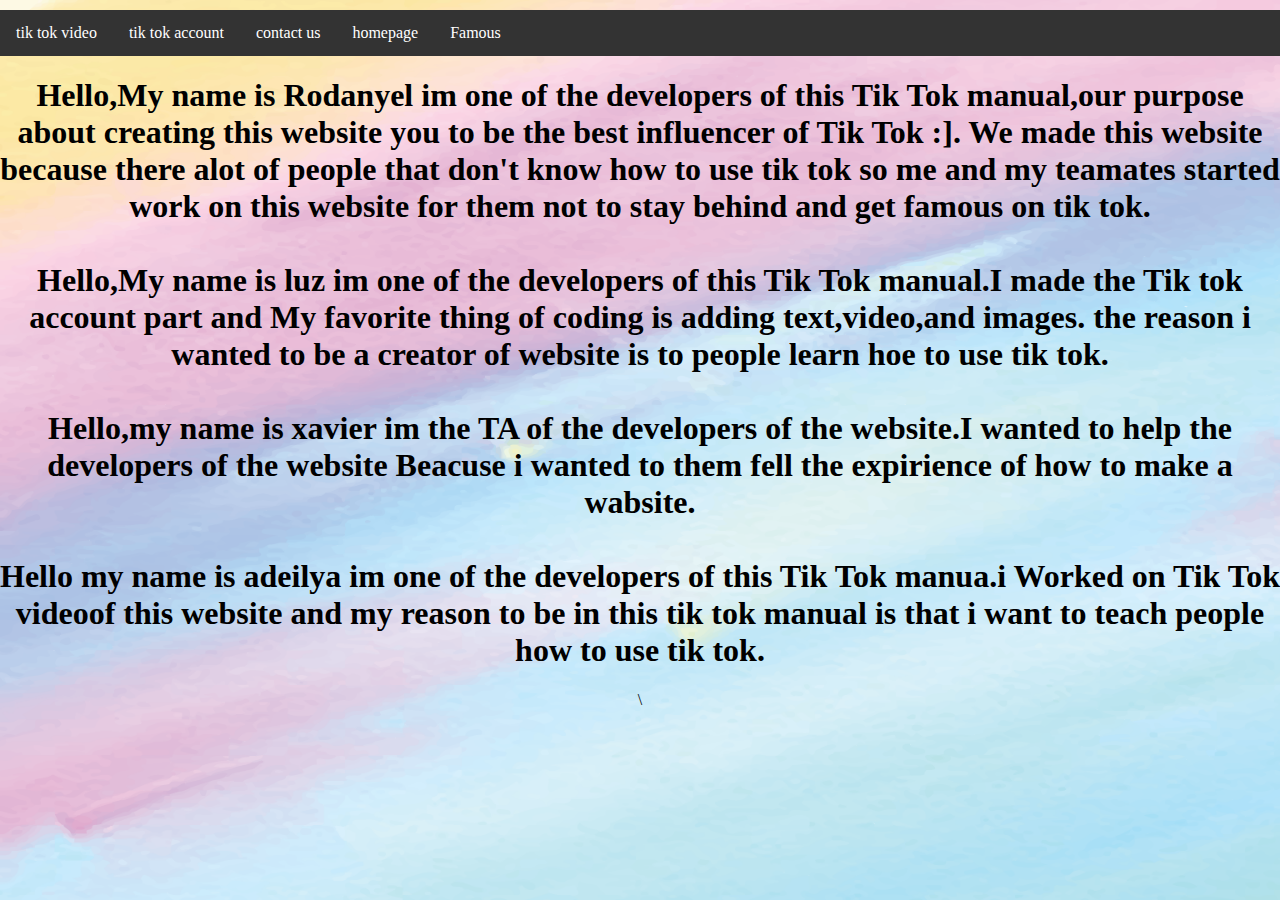
<file: about us.html>
<html>
<head>
    <title>About us</title>
</head>
<body>
    <ul>
        <li><a href="howtomake.html">tik tok video</a></li>
        <li><a href="howtocreateatiktokacount.html">tik tok account</a></li>
        <li><a href="contact us.html">contact us</a></li>
        <li><a href="homepage.html">homepage</a></li>
        <li><a href="famous.html">Famous</a></li>
        
        
        
    </ul>

   
      
    <h1>Hello,My name is Rodanyel im one of the developers of this Tik Tok manual,our purpose about creating this website you to be the best influencer of Tik Tok :].
        We made this website because there alot of people that don't know how to use tik tok so me and my teamates started work on this website for them not to stay behind and get famous on tik tok.
    <br><br>
       Hello,My name is luz im one of the developers of this Tik Tok manual.I made the Tik tok account part and My favorite thing of coding is adding text,video,and images.
        the reason i wanted to be a creator of website is to people learn hoe to use tik tok.
    <br><br>
        Hello,my name is xavier im the TA of the developers of the website.I wanted to help the developers of the website Beacuse i wanted to them fell the expirience of how to make a wabsite.
    <br><br>
        Hello my name is adeilya  im one of the developers of this Tik Tok manua.i Worked on Tik Tok videoof this website and
        my reason to be in this tik tok manual is that i want to teach people how to use tik tok.
    </h1>




\



</body>














<link rel="stylesheet" href="about us.css">



































































































































































































































































































































































































































































































































































































































































































































































































































































































































































































































</html>
</file>
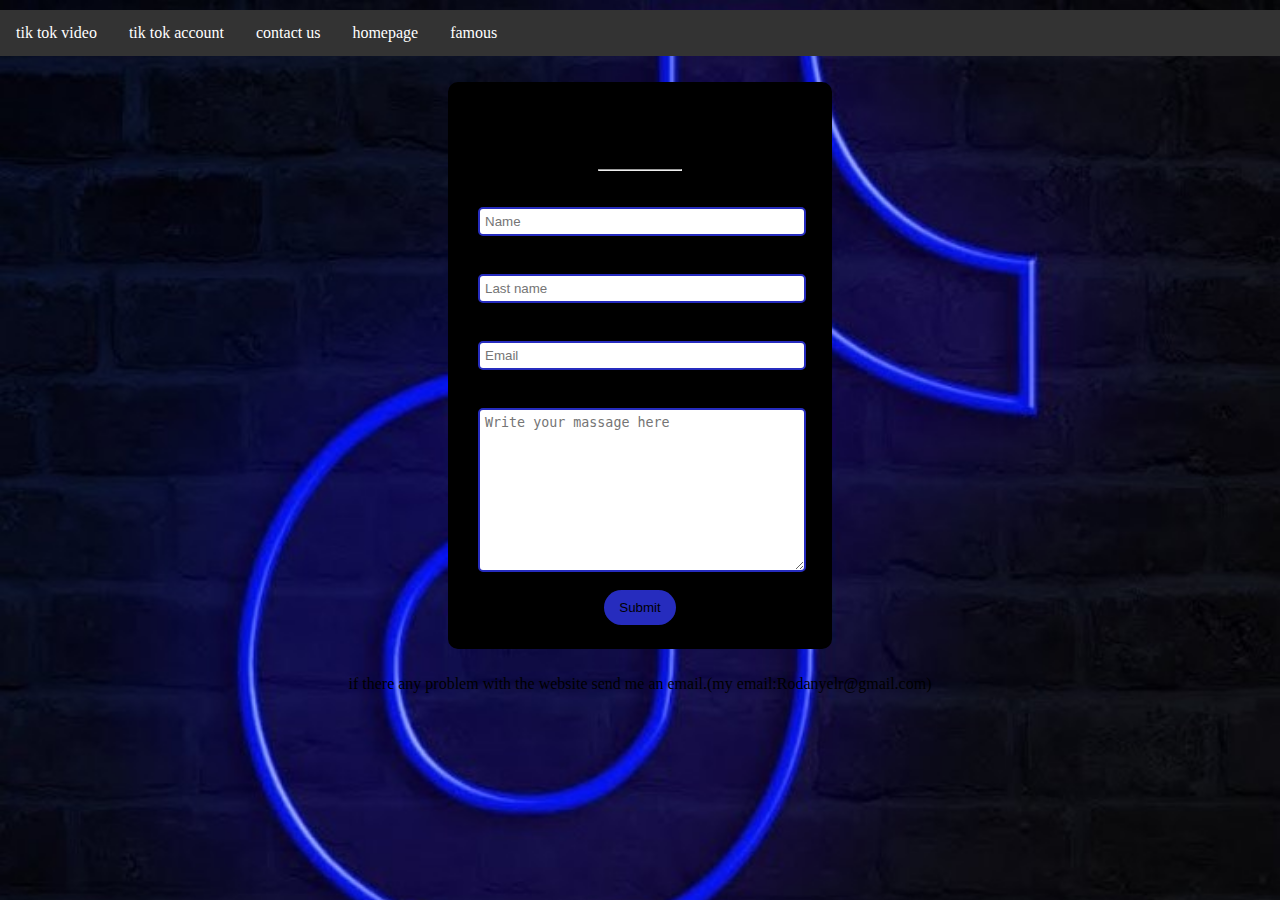
<file: contact us.html>
<html>
<head>
    <title>contact us</title>
</head>
<body>
    <ul>
        <li><a href="howtomake.html">tik tok video</a></li>
        <li><a href="howtocreateatiktokacount.html">tik tok account</a></li>
        <li><a href="contact us.html">contact us</a></li>
        <li><a href="homepage.html">homepage</a></li>
         <li> <a href="famous.html">famous</a></li>
        
        
        
    </ul>
    <div class="contectform">
        <form action="">
            <h1>Contect us</h1>
            <hr>
            <p>First Name&nbsp; <input type="text" placeholder="Name" name="fname" id="fname" required></p>
            <p>last Name&nbsp; <input type="text" placeholder="Last name" name="lname" id="lname" required></p>
            <p>Email&nbsp;<input type="email" placeholder="Email" name="email" id="email" required></p>
            <p>Massage&nbsp; <textarea placeholder="Write your massage here" name="massage" id="massage" cols="30"
                    rows="10"></textarea></p>
            <p class="button"> <input type="submit"></p>
        </form>
    </div>
<p>if there any problem with the website send me an email.(my email:Rodanyelr@gmail.com)</p>
</div></p>
</body>



<link rel="stylesheet" href="contact us.css">












































































































</html>
</file>
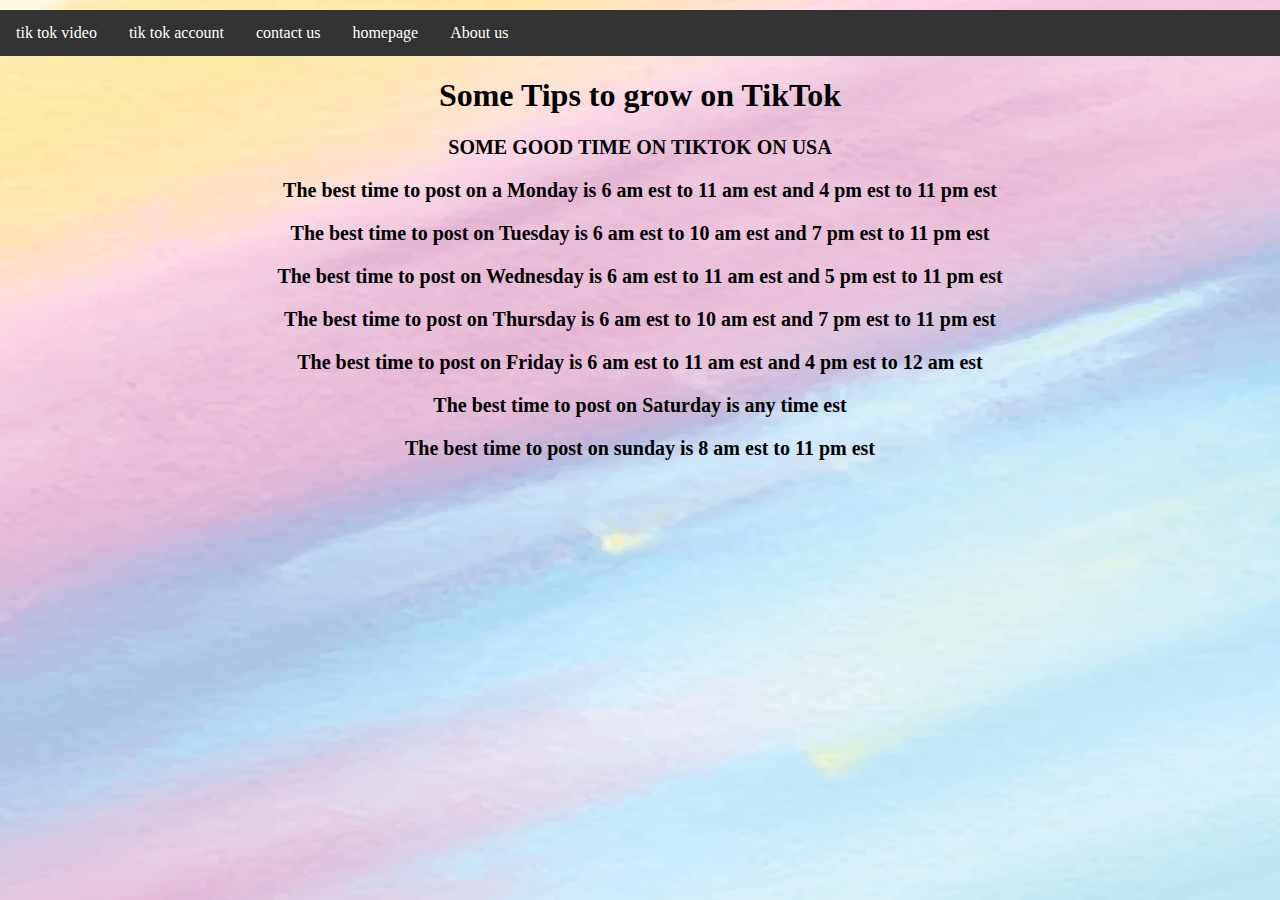
<file: famous.html>
<html>
    <head>
        <title>Some Tips</title>
    </head>
    <body>
        <ul>
            <li><a href="howtomake.html">tik tok video</a></li>
            <li><a href="howtocreateatiktokacount.html">tik tok account</a></li>
            <li><a href="contact us.html">contact us</a></li>
            <li><a href="homepage.html">homepage</a></li>
             <li> <a href="about us.html">About us</a></li>
            
            
            
        </ul>

        <h1>Some Tips to grow on TikTok</h1>
 <b><p>SOME GOOD TIME ON TIKTOK ON USA </p></b>
 
<b><p> The best time to post on a Monday is 6 am est to 11 am est and 4 pm est to 11 pm est</p>
<p>The best time to post on Tuesday is 6 am est to 10 am est and 7 pm est to 11 pm est</p>
<p>The best time to post on Wednesday is 6 am est  to 11 am est and 5 pm est to 11 pm est </p>
<p>The best time to post on Thursday is 6 am est to 10 am est and 7 pm est to 11 pm est  </p>
<p>The best time to post on Friday is 6 am est to 11 am est and 4 pm est to 12 am est</p>
<p>The best time to post on Saturday is any time est </p>
<p>The best time to post on sunday is 8 am est to 11 pm est</p></b>



<link rel="stylesheet" href="famous.css">














































































    </body>
    <link rel="stylesheet" href="famous.css">
























































































































</html>
</file>
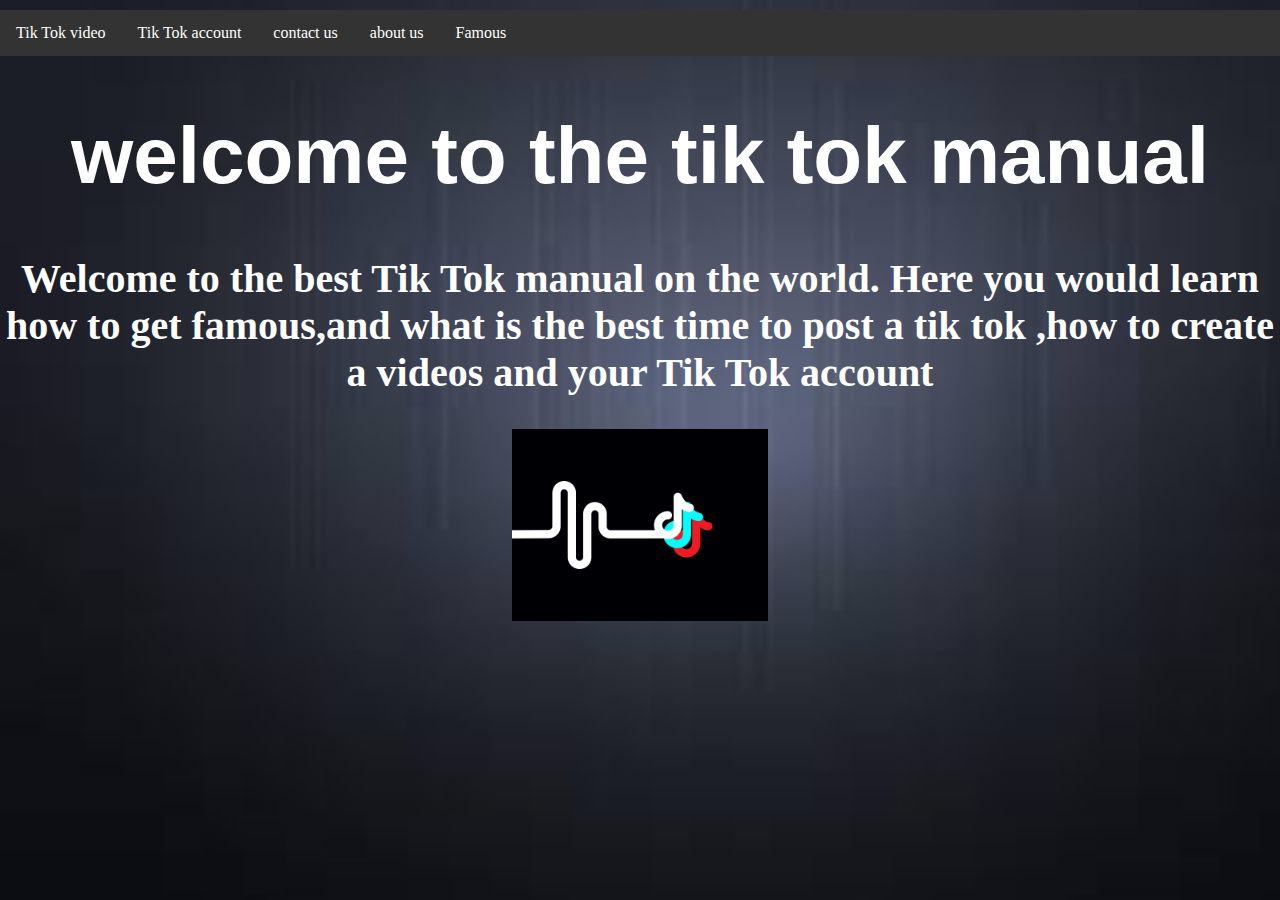
<file: homepage.html>
<html>
<head>
 <title>tik tok manual</title>
</head>
<body>
<ul>
<li><a href="howtomake.html">Tik Tok video</a></li>
<li><a href="howtocreateatiktokacount.html">Tik Tok account</a></li>
<li><a href="contact us.html">contact us</a></li>
<li><a href="about us.html">about us</a></li>
<li><a href="famous.html">Famous</a></li>



</ul>
   
 <h1>welcome to the tik tok manual</h1>
 <h2>Welcome to the best Tik Tok manual on the world. Here you would learn how to get famous,and what is the best time to post a tik tok <i class="fa fa-viadeo" aria-hidden="true"></i> ,how to create a videos and your Tik Tok account</h2>

 
 <img src="homepageimage.jpg" length=20% width="20%">
</body>




<link rel="stylesheet" href="homepage.css">


   
   

  
 



                     


                                        
                                        
  










































































</html>
</file>
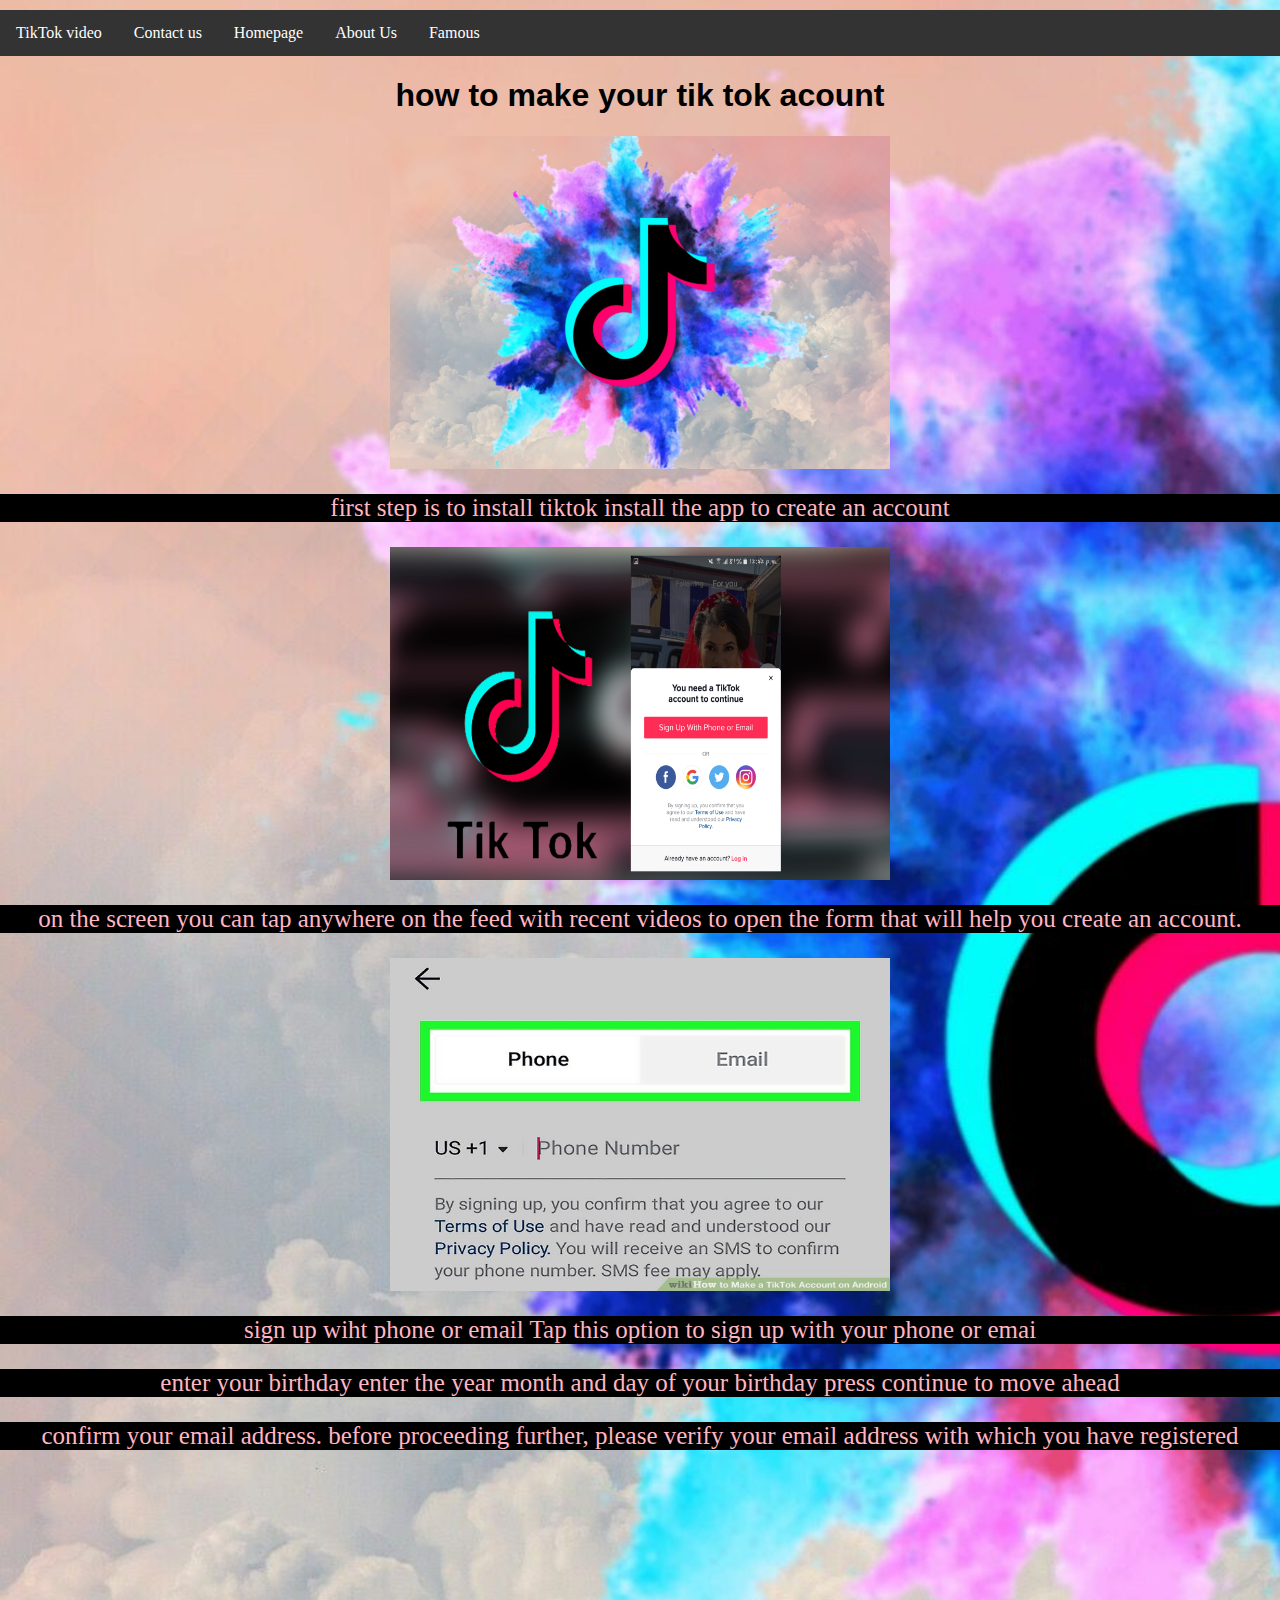
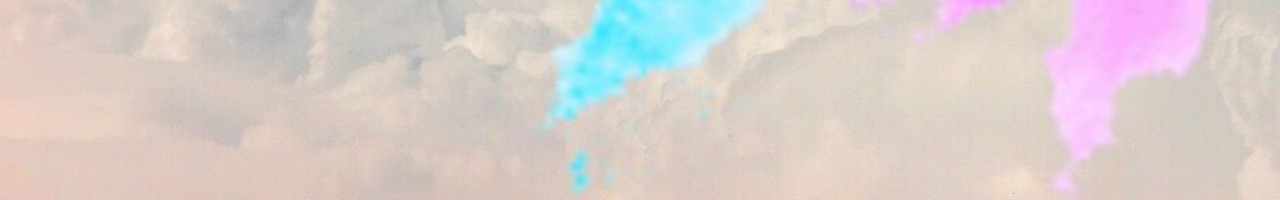
<file: howtocreateatiktokacount.html>
<html> 
<head> 
<title>how to createa a tik tok acoun</title>
</head>
<body> 
        <ul>
                <li><a href="howtomake.html">TikTok video</a></li>
                <li><a href="contact us.html">Contact us</a></li>
                <li><a href="homepage.html">Homepage</a></li>
                <li><a href="about us.html">About Us</a></li>
                <li><a href="famous.html">Famous</a></li>
            </ul>

            
                 
         <h1>how to make your tik tok acount</h1>



                 <img src="ttcl.jpg" width="500" height="333">
  


<p> first step  is to install tiktok install the app to create an account </p>
<img src="ttl.jpg" width="500" height="333">
                
           
                                       
      
<p> on the screen you can tap anywhere on the feed with recent videos to open the form that will help you create an account.</p>
<img src="acc.jpg" width="500" height="333">
                        
                         



        


        <p> sign up wiht phone or email Tap this option to sign up with your phone or emai </p>





<p>enter your birthday enter the year  month and day of your birthday press continue to move ahead </p>
 
<p>confirm your email address. before proceeding further, please verify your email address with which you have registered</p>



<link rel="stylesheet" href="htcta.css">


<iframe width="560" height="315" src="https://www.youtube.com/embed/hHi8pforHgc" title="YouTube video player" frameborder="0" allow="accelerometer; autoplay; clipboard-write; encrypted-media; gyroscope; picture-in-picture" allowfullscreen></iframe>










































































</body>







































































</html>
</file>
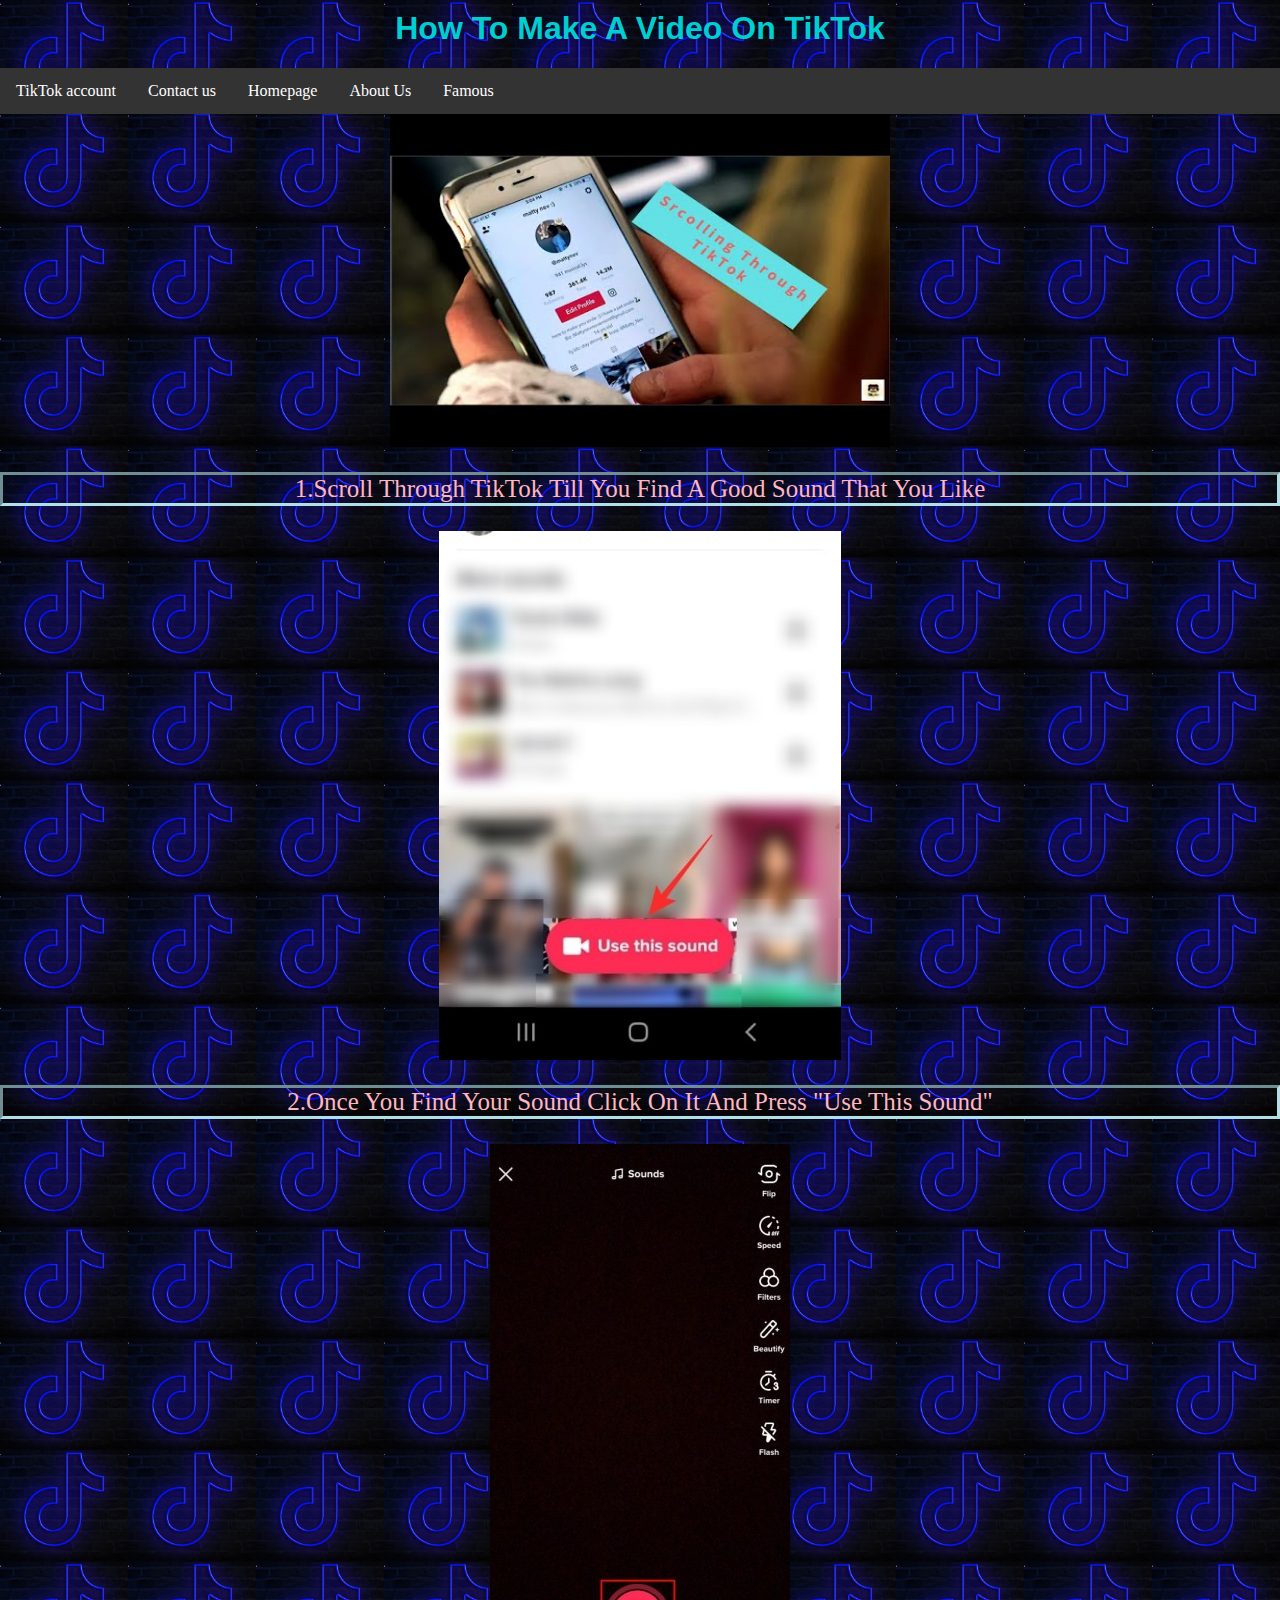
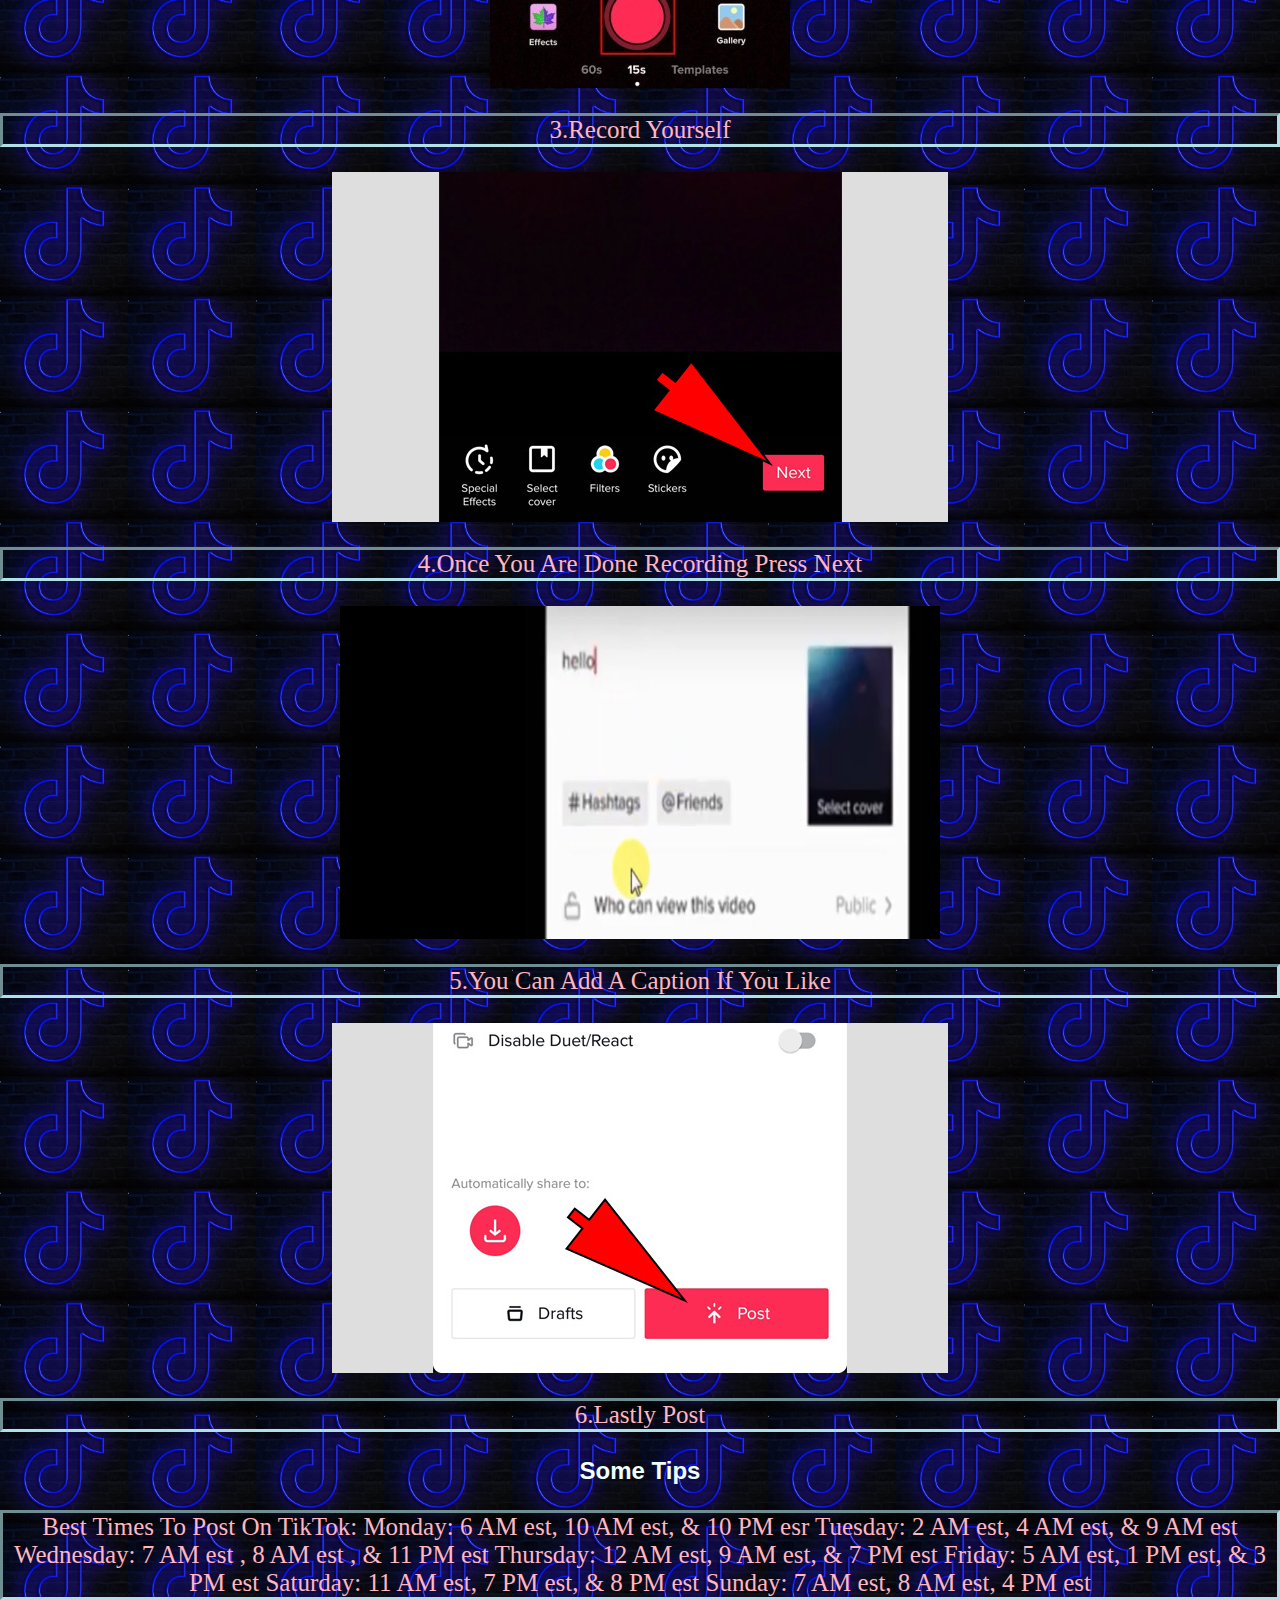
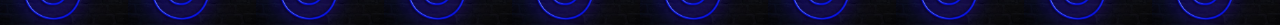
<file: howtomake.html>
<html>
<head>
<title>how to make a TikTok </title>
</head>
<h1>How To Make A Video On TikTok </h1>
<body>
    
    <ul>
        <li><a href="howtocreateatiktokacount.html">TikTok account</a></li>
        <li><a href="contact us.html">Contact us</a></li>
        <li><a href="homepage.html">Homepage</a></li>
        <li><a href="about us.html">About Us</a></li>
        <li><a href="famous.html">Famous</a></li>
    </ul>
   

<img src="scroll through tiktok.jpg" width="500" height="333">
<p>1.Scroll Through TikTok Till You Find A Good Sound That You Like </p>
<img src="use this sound.jpeg">
<p>2.Once You Find Your Sound Click On It And Press "Use This Sound"</p>
<img src="record yourself.jpg">
<p>3.Record Yourself</p>
<img src="next.jpg">
<p>4.Once You Are Done Recording Press Next</p>
<img src="caption.jpg" width="600" height="333" >
<p>5.You Can Add A Caption If You Like </p>
<img src="post.jpg">
<p>6.Lastly Post </p>





<link rel="stylesheet" href="howtomake.css">





</body>
<link rel="stylesheet" href="howtomake.css">







<h2>Some Tips</h2>

<p> Best Times To Post On TikTok: Monday: 6 AM est, 10 AM est, & 10 PM esr Tuesday: 2 AM est, 4 AM est, & 9 AM est Wednesday: 7 AM est , 8 AM est , & 11 PM est Thursday: 12 AM est, 9 AM est, & 7 PM est  Friday: 5 AM est, 1 PM est, & 3 PM est Saturday: 11 AM est, 7 PM est, & 8 PM est Sunday: 7 AM est, 8 AM est, 4 PM est </p>


































</html>
</file>
<file: about us.css>
body{
  background-image: url(tiedye1.png); background-size: cover;
 
  }


ul {
    list-style-type: none;
    margin: 0;
    padding: 0;
    overflow: hidden;
    background-color: #333;
  }
  
  li {
    float: left;
  }
  
  li a {
    display: block;
    color: white;
    text-align: center;
    padding: 14px 16px;
    text-decoration: none;
  }
  
  
  li a:hover {
    background-color: #111;
  }
  
  
  
  
  
  
  
  body { margin:10px auto; text-align:center; }
  .content { max-width:800px;text-align:left; margin:auto; }

h2{
  position: relative;
  font-size: 1cm;
}
</file>
<file: contact us.css>
body{
  background-image: url(neonsign4\ -\ Copy.jpg); background-size: cover;
}















.contectform{
    font-family: Verdana, Geneva, Tahoma, sans-serif;
    background: black;
    border: 3px solid black;
    margin: 2% 35% 2% 35%;
    padding: 5px 25px 5px 25px;
    border-radius: 10px;
    
}
h1{
    text-align: center;
    font-weight: bold;
}
hr{
    color: #262cbe;
    display: flex;
    margin: auto;
    width: 25%;
}
textarea, input[type="email"], input[type="text"]{
    border: 2px #262cbe solid;
    border-radius: 5px;
    width: 100%;
    margin: 2px;
    padding: 5px;
}
input[type="submit"]{
    background-color: #262cbe;
    text-align: center;
    border-style: none;
    padding: 10px 15px;
    border-radius: 25px;
    margin: auto;
    display: flex;
    cursor: pointer;
    transition: 0.4s;
}
input[type="submit"]:hover{
    background-color: #1e53c7;

}

ul {
    list-style-type: none;
    margin: 0;
    padding: 0;
    overflow: hidden;
    background-color: #333;
  }
  li {
    float: left;
  }
  li a {
    display: block;
    color:rgb(29, 27, 27);
    text-align: center;
    padding: 14px 16px;
    text-decoration: none;
  }
  li a:hover {
    background-color: #111;
  }
  body { margin:10px auto; text-align:center; }
  .content { max-width:800px;text-align:left; margin:auto; }

  ul {
    list-style-type: none;
    margin: 0;
    padding: 0;
    overflow: hidden;
    background-color: #333;
  }
  
  li {
    float: left;
  }
  
  li a {
    display: block;
    color: white;
    text-align: center;
    padding: 14px 16px;
    text-decoration: none;
  }
  
  
  li a:hover {
    background-color: #111;
  }
</file>
<file: famous.css>
h1 {
font-family: Georgia, 'Times New Roman', Times, serif;
color: magentaS;
}

body {
   background-image: url(tiedye1.png);
}
p{
    font-size: 20px;
}

ul {
    list-style-type: none;
    margin: 0;
    padding: 0;
    overflow: hidden;
    background-color: #333;
  }
  li {
    float: left;
  }
  li a {
    display: block;
    color:rgb(29, 27, 27);
    text-align: center;
    padding: 14px 16px;
    text-decoration: none;
  }
  li a:hover {
    background-color: #111;
  }
  body { margin:10px auto; text-align:center; }
  .content { max-width:800px;text-align:left; margin:auto; }

  ul {
    list-style-type: none;
    margin: 0;
    padding: 0;
    overflow: hidden;
    background-color: #333;
  }
  
  li {
    float: left;
  }
  
  li a {
    display: block;
    color: white;
    text-align: center;
    padding: 14px 16px;
    text-decoration: none;
  }
  
  
  li a:hover {
    background-color: #111;
  }
</file>
<file: homepage.css>
h1 {
 font-family: 'Gill Sans', 'Gill Sans MT', Calibri, 'Trebuchet MS', sans-serif;
}


body{
  background-image: url(images.jpg); background-size: cover;
 
  }

div {
    width: 200px;
    height: 50px;
   overflow: visible;
}

body {
  color: white;
}

h1 {
  color: white;
}

body {
color: none;
}  

h2 {
   color: white;
}

h1::before {  
  transform: scaleX(0);
  transform-origin: bottom right;
}

h1:hover::before {
  transform: scaleX(1);
  transform-origin: bottom left;
}

h1::before {
  content: " ";
  display: block;
  position: absolute;
  top: 0; right: 0; bottom: 0; left: 0;
  inset: 0 0 0 0;
  background: hsl(200 100% 80%);
  z-index: -1;
  transition: transform .3s ease;
}

h1 {
  position: relative;
  font-size: 5rem;
}

ul {
  list-style-type: none;
  margin: 0;
  padding: 0;
  overflow: hidden;
  background-color: #333;
}

li {
  float: left;
}

li a {
  display: block;
  color: white;
  text-align: center;
  padding: 14px 16px;
  text-decoration: none;
}


li a:hover {
  background-color: #111;
}







body { margin:10px auto; text-align:center; }
.content { max-width:800px;text-align:left; margin:auto; }



h2{
  font-size: 40px;
}
</file>
<file: htcta.css>
p{
    background: rgb(0, 0, 0);
} 

body{
    background-image: url(ttcl.jpg);background-size: cover;
}



p{
    color:rgb(38, 73, 189);
} 
p{ 
    background-color: rgb(51, 76, 156);
}









p{
    background-color: rgb(0, 0, 0);
}



ul{
  font-family: Georgia, 'Times New Roman', Times, serif;
  color: azure;
}
h1 
{
  font-family: 'Trebuchet MS', 'Lucida Sans Unicode', 'Lucida Grande', 'Lucida Sans', Arial, sans-serif;
}
li {
  word-wrap: break-word;
}
p{
color: lightpink;
  font-size: 25px;
  font-family: 'Times New Roman', Times, serif;
}

ul {
list-style-type: none;
margin: 0;
padding: 0;
overflow: hidden;
background-color: #333;
}
li {
float: left;
}
li a {
display: block;
color: white;
text-align: center;
padding: 14px 16px;
text-decoration: none;
}
li a:hover {
background-color: #111;
}
body { margin:10px auto; text-align:center; }
.content { max-width:800px;text-align:left; margin:auto; }
</file>
<file: howtomake.css>
body {
  background-image: url("neonsign4\ -\ Copy.jpg");background-size: 128px;
}

p.outset {border-style: inset;}
p{
border-style: inset;
border-color:powderblue;
}
h2{
color: azure;
font-family: Verdana, Geneva, Tahoma, sans-serif;
}
h1 {
  color: darkturquoise;
}


ul{
    font-family: Georgia, 'Times New Roman', Times, serif;
    color: azure;
}
h1 
{
    font-family: 'Trebuchet MS', 'Lucida Sans Unicode', 'Lucida Grande', 'Lucida Sans', Arial, sans-serif;
}
li {
    word-wrap: break-word;
}
p{
color: lightpink;
    font-size: 25px;
    font-family: 'Times New Roman', Times, serif;
}

ul {
  list-style-type: none;
  margin: 0;
  padding: 0;
  overflow: hidden;
  background-color: #333;
}
li {
  float: left;
}
li a {
  display: block;
  color: white;
  text-align: center;
  padding: 14px 16px;
  text-decoration: none;
}
li a:hover {
  background-color: #111;
}
body { margin:10px auto; text-align:center; }
.content { max-width:800px;text-align:left; margin:auto; }
</file>
